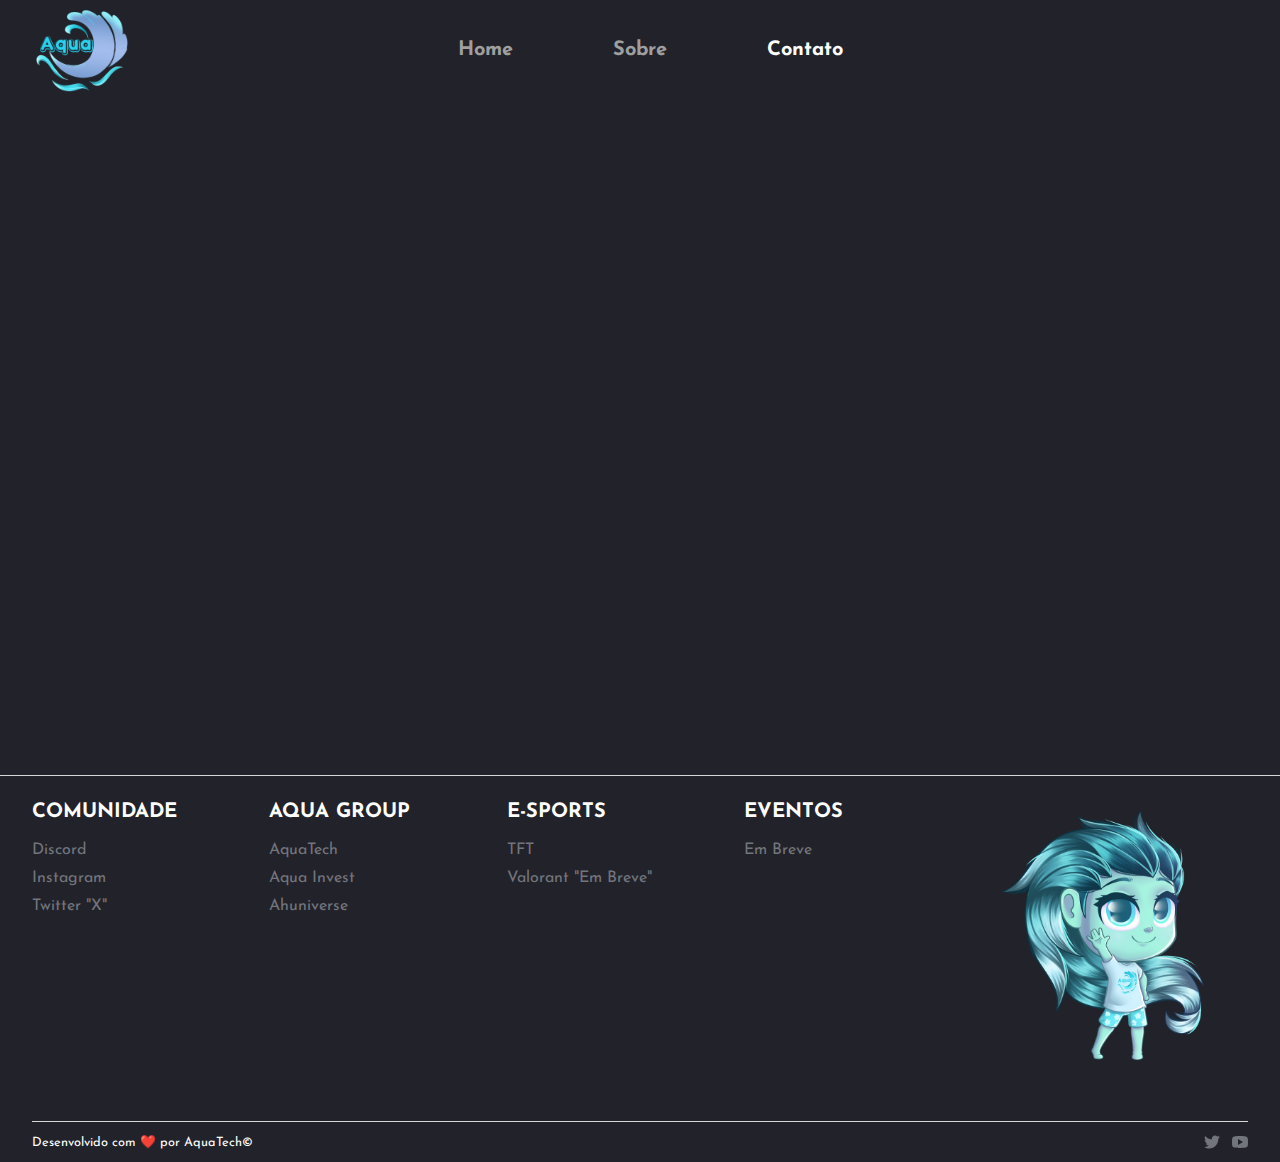
<file: formulario.html>
<!DOCTYPE html>
<html lang="en">
<head>
  <meta charset="UTF-8">
  <meta name="viewport" content="width=device-width, initial-scale=1.0">
  <link rel="stylesheet" href="./css/style.css">
  <link rel="stylesheet" href="./css/reset.css">
  <link rel="stylesheet" href="./css/grid.css">
  <link rel="stylesheet" href="./css/footer.css">
  <link rel="stylesheet" href="./css/social.css">
  <link rel="stylesheet" href="./css/_2_article.css">
  <link rel="stylesheet" href="./css/_1_back-to-top.css">
  <link rel="stylesheet" href="./css/_1_main-header.css">

  <link rel="shortcut icon" href="favicon.ico" type="image/x-icon" />

  <link rel="preconnect" href="https://fonts.googleapis.com">
  <link rel="preconnect" href="https://fonts.gstatic.com" crossorigin>
  <link href="https://fonts.googleapis.com/css2?family=Josefin+Sans:ital,wght@0,100;0,200;0,300;0,400;0,500;0,600;0,700;1,100;1,200;1,300;1,400;1,500;1,600;1,700&family=Nunito&display=swap" rel="stylesheet"> 

  <title>Aqua Group - Social</title>
</head>
<body>
 
  <header class="header mf1-position-relative js-header ">
    <div class="header__container mf1-container mf1-max-width-lg">
      <div class="header__logo">
        <a href="index.html">
          <img src="./img/logo.png" alt="" style="width: 100px;">
        </a>
      </div>
  
      <button class="mf1-btn mf1-btn--subtle header__trigger js-header__trigger" aria-label="Toggle menu" aria-expanded="false" aria-controls="header-nav">
        <i class="header__trigger-icon" aria-hidden="true"></i>
      </button>
  
      <nav class="header__nav js-header__nav" id="header-nav" role="navigation" aria-label="Main">
        <div class="header__nav-inner">
          <div class="header__label">Main menu</div>
          <ul class="header__list">
            <li class="header__item"><a href="index.html" class="header__link">Home</a></li>
            <li class="header__item"><a href="sobre.html" class="header__link">Sobre</a></li>
            <li class="header__item"><a href="https://lnk.bio/Aqua" target="_blank" class="header__link" aria-current="page">Contato</a></li>
          </ul>
        </div>
      </nav>
    </div>
  </header>

  <section>
    
    <iframe
      id="JotFormIFrame-232328877914669"
      title="Influencers"
      onload="window.parent.scrollTo(0,0)"
      allowtransparency="true"
      allowfullscreen="true"
      allow="geolocation; microphone; camera"
      src="https://form.jotform.com/232328877914669"
      frameborder="0"
      style="min-width:100%;max-width:100%;height:539px;border:none;background-color: #22232a; margin-top: 100px;"
      scrolling="no"
    >
    </iframe>
    <script type="text/javascript">
    var ifr = document.getElementById("JotFormIFrame-232328877914669");
    if (ifr) {
      var src = ifr.src;
      var iframeParams = [];
      if (window.location.href && window.location.href.indexOf("?") > -1) {
        iframeParams = iframeParams.concat(window.location.href.substr(window.location.href.indexOf("?") + 1).split('&'));
      }
      if (src && src.indexOf("?") > -1) {
        iframeParams = iframeParams.concat(src.substr(src.indexOf("?") + 1).split("&"));
        src = src.substr(0, src.indexOf("?"))
      }
      iframeParams.push("isIframeEmbed=1");
      ifr.src = src + "?" + iframeParams.join('&');
    }
    window.handleIFrameMessage = function(e) {
      if (typeof e.data === 'object') { return; }
      var args = e.data.split(":");
      if (args.length > 2) { iframe = document.getElementById("JotFormIFrame-" + args[(args.length - 1)]); } else { iframe = document.getElementById("JotFormIFrame"); }
      if (!iframe) { return; }
      switch (args[0]) {
        case "scrollIntoView":
          iframe.scrollIntoView();
          break;
        case "setHeight":
          iframe.style.height = args[1] + "px";
          if (!isNaN(args[1]) && parseInt(iframe.style.minHeight) > parseInt(args[1])) {
            iframe.style.minHeight = args[1] + "px";
          }
          break;
        case "collapseErrorPage":
          if (iframe.clientHeight > window.innerHeight) {
            iframe.style.height = window.innerHeight + "px";
          }
          break;
        case "reloadPage":
          window.location.reload();
          break;
        case "loadScript":
          if( !window.isPermitted(e.origin, ['jotform.com', 'jotform.pro']) ) { break; }
          var src = args[1];
          if (args.length > 3) {
              src = args[1] + ':' + args[2];
          }
          var script = document.createElement('script');
          script.src = src;
          script.type = 'text/javascript';
          document.body.appendChild(script);
          break;
        case "exitFullscreen":
          if      (window.document.exitFullscreen)        window.document.exitFullscreen();
          else if (window.document.mozCancelFullScreen)   window.document.mozCancelFullScreen();
          else if (window.document.mozCancelFullscreen)   window.document.mozCancelFullScreen();
          else if (window.document.webkitExitFullscreen)  window.document.webkitExitFullscreen();
          else if (window.document.msExitFullscreen)      window.document.msExitFullscreen();
          break;
      }
      var isJotForm = (e.origin.indexOf("jotform") > -1) ? true : false;
      if(isJotForm && "contentWindow" in iframe && "postMessage" in iframe.contentWindow) {
        var urls = {"docurl":encodeURIComponent(document.URL),"referrer":encodeURIComponent(document.referrer)};
        iframe.contentWindow.postMessage(JSON.stringify({"type":"urls","value":urls}), "*");
      }
    };
    window.isPermitted = function(originUrl, whitelisted_domains) {
      var url = document.createElement('a');
      url.href = originUrl;
      var hostname = url.hostname;
      var result = false;
      if( typeof hostname !== 'undefined' ) {
        whitelisted_domains.forEach(function(element) {
            if( hostname.slice((-1 * element.length - 1)) === '.'.concat(element) ||  hostname === element ) {
                result = true;
            }
        });
        return result;
      }
    };
    if (window.addEventListener) {
      window.addEventListener("message", handleIFrameMessage, false);
    } else if (window.attachEvent) {
      window.attachEvent("onmessage", handleIFrameMessage);
    }
    </script>
  </section>

  
    <!-- Footer -->

    <footer class="main-footer me6-position-relative me6-z-index-1 me6-padding-top-xl">
      <div class="me6-flex me6-flex-column me6-border-top me6-padding-y-xs me6-margin-top-lg me6-flex-row@md me6-justify-between@md me6-items-center@md"></div>
      <div class="me6-container me6-max-width-lg">
        <div class="me6-grid me6-gap-y-lg me6-gap-lg@lg">
          <div class="me6-col-3@lg me6-order-2@lg me6-text-right@lg">
            <a class="main-footer__logo" href="#0">
              <img src="./img/ilustracao.png" alt="" style="width: 100%;">
            </a>
          </div>
          
          <nav class="me6-col-9@lg me6-order-1@lg">
            <ul class="me6-grid me6-gap-y-lg me6-gap-lg@xs">
              <li class="me6-col-6@xs me6-col-3@md">
                <h4 class="me6-margin-bottom-sm me6-text-base@md">COMUNIDADE</h4>
                <ul class="me6-grid me6-gap-xs me6-text-sm@md">
                  <li><a href="#0" class="main-footer__link">Discord</a></li>
                  <li><a href="#0" class="main-footer__link">Instagram</a></li>
                  <li><a href="#0" class="main-footer__link">Twitter "X"</a></li>
                </ul>
              </li>
    
              <li class="me6-col-6@xs me6-col-3@md">
                <h4 class="me6-margin-bottom-sm me6-text-base@md">AQUA GROUP</h4>
                <ul class="me6-grid me6-gap-xs me6-text-sm@md">
                  <li><a href="#0" class="main-footer__link">AquaTech</a></li>
                  <li><a href="#0" class="main-footer__link">Aqua Invest</a></li>
                  <li><a href="#0" class="main-footer__link">Ahuniverse</a></li>
                </ul>
              </li>
    
              <li class="me6-col-6@xs me6-col-3@md">
                <h4 class="me6-margin-bottom-sm me6-text-base@md">E-SPORTS</h4>
                <ul class="me6-grid me6-gap-xs me6-text-sm@md">
                  <li><a href="#0" class="main-footer__link">TFT</a></li>
                  <li><a href="#0" class="main-footer__link">Valorant "Em Breve"</a></li>
                </ul>
              </li>
    
              <li class="me6-col-6@xs me6-col-3@md">
                <h4 class="me6-margin-bottom-sm me6-text-base@md">EVENTOS</h4>
                <ul class="me6-grid me6-gap-xs me6-text-sm@md">
                  <li><a href="#0" class="main-footer__link">Em Breve</a></li>
              </li>
            </ul>
          </nav>
        </div>
      
        <div class="me6-flex me6-flex-column me6-border-top me6-padding-y-xs me6-margin-top-lg me6-flex-row@md me6-justify-between@md me6-items-center@md">
          <div class="me6-margin-bottom-sm me6-margin-bottom-0@md">
            <div class="me6-text-sm me6-text-xs@md me6-color-contrast-medium me6-flex me6-flex-wrap me6-gap-xs">
              <span>Desenvolvido com ❤️ por AquaTech&copy;</span>
            </div>
          </div>
    
          <div class="me6-flex me6-items-center me6-gap-xs">
            <a href="https://twitter.com/AquaGruu?s=20" target="_blank" class="main-footer__social">
              <svg class="me6-icon me6-block" viewBox="0 0 16 16"><title>Follow us on Twitter</title><g><path d="M16,3c-0.6,0.3-1.2,0.4-1.9,0.5c0.7-0.4,1.2-1,1.4-1.8c-0.6,0.4-1.3,0.6-2.1,0.8c-0.6-0.6-1.5-1-2.4-1 C9.3,1.5,7.8,3,7.8,4.8c0,0.3,0,0.5,0.1,0.7C5.2,5.4,2.7,4.1,1.1,2.1c-0.3,0.5-0.4,1-0.4,1.7c0,1.1,0.6,2.1,1.5,2.7 c-0.5,0-1-0.2-1.5-0.4c0,0,0,0,0,0c0,1.6,1.1,2.9,2.6,3.2C3,9.4,2.7,9.4,2.4,9.4c-0.2,0-0.4,0-0.6-0.1c0.4,1.3,1.6,2.3,3.1,2.3 c-1.1,0.9-2.5,1.4-4.1,1.4c-0.3,0-0.5,0-0.8,0c1.5,0.9,3.2,1.5,5,1.5c6,0,9.3-5,9.3-9.3c0-0.1,0-0.3,0-0.4C15,4.3,15.6,3.7,16,3z"></path></g></svg>
            </a>
    
            <a href="#0" class="main-footer__social">
              <svg class="me6-icon me6-block" viewBox="0 0 16 16"><title>Follow us on Youtube</title><g><path d="M15.8,4.8c-0.2-1.3-0.8-2.2-2.2-2.4C11.4,2,8,2,8,2S4.6,2,2.4,2.4C1,2.6,0.3,3.5,0.2,4.8C0,6.1,0,8,0,8 s0,1.9,0.2,3.2c0.2,1.3,0.8,2.2,2.2,2.4C4.6,14,8,14,8,14s3.4,0,5.6-0.4c1.4-0.3,2-1.1,2.2-2.4C16,9.9,16,8,16,8S16,6.1,15.8,4.8z M6,11V5l5,3L6,11z"></path></g></svg>
            </a>
  
          </div>
        </div>
      </div>
  
      <!-- <link rel="stylesheet" href="https://maxcdn.bootstrapcdn.com/font-awesome/4.5.0/css/font-awesome.min.css">
      <a href="https://wa.me/5511994326893?text=Adorei%20seu%20artigo" style="position:fixed;width:60px;height:60px;bottom:40px;right:40px;background-color:#25d366;color:#FFF;border-radius:50px;text-align:center;font-size:30px;box-shadow: 1px 1px 2px #888;
        z-index:1000;" target="_blank">
      <i style="margin-top:16px" class="fa fa-whatsapp"></i>
      </a> -->
    </footer>

    <a class="back-to-top js-back-to-top" href="#" data-offset="100">
      <svg class="cd-icon" viewBox="0 0 20 20">
        <polyline points="2 13 10 5 18 13" fill="none" stroke="currentColor" stroke-linecap="round" stroke-linejoin="round" stroke-width="2"/>
      </svg>
    </a>

    <script src="./js/script.js"></script>

</body>
</html>
</file>
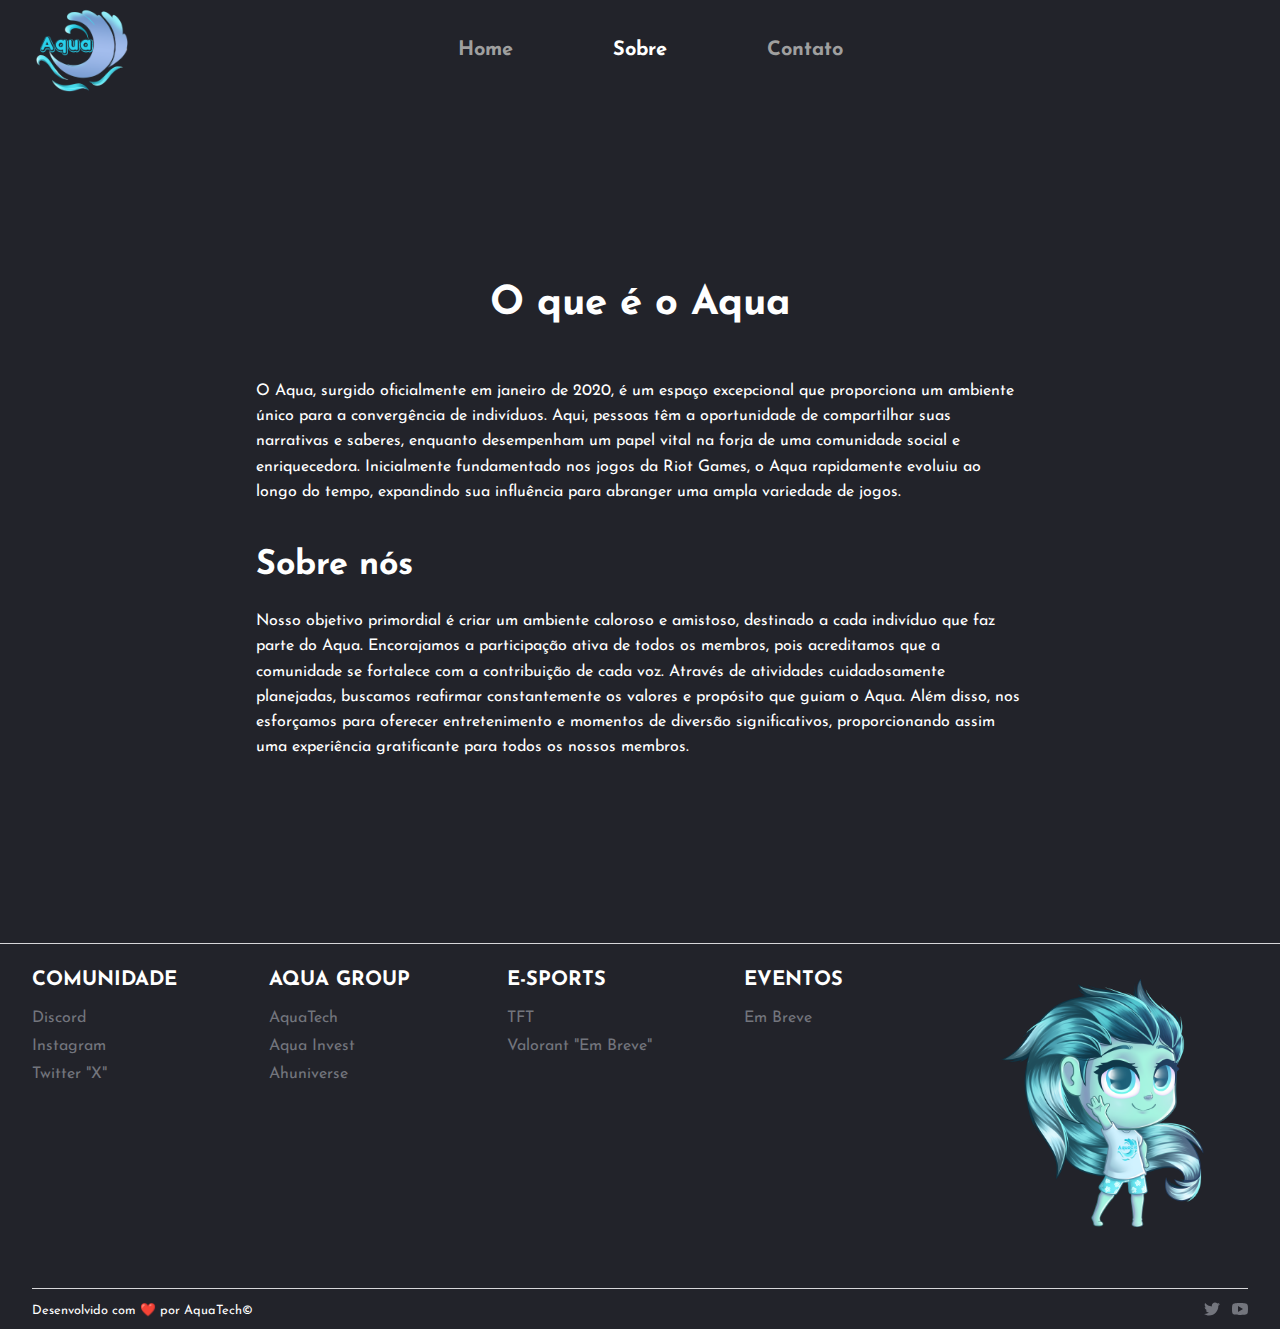
<file: sobre.html>
<!DOCTYPE html>
<html lang="en">
<head>
  <meta charset="UTF-8">
  <meta name="viewport" content="width=device-width, initial-scale=1.0">
  <link rel="stylesheet" href="./css/style.css">
  <link rel="stylesheet" href="./css/reset.css">
  <link rel="stylesheet" href="./css/grid.css">
  <link rel="stylesheet" href="./css/footer.css">
  <link rel="stylesheet" href="./css/social.css">
  <link rel="stylesheet" href="./css/_2_article.css">
  <link rel="stylesheet" href="./css/_1_back-to-top.css">
  <link rel="stylesheet" href="./css/_1_main-header.css">
  <link rel="stylesheet" href="css/_1_reading-progressbar.css">

  <link rel="shortcut icon" href="favicon.ico" type="image/x-icon" />

  <link rel="preconnect" href="https://fonts.googleapis.com">
  <link rel="preconnect" href="https://fonts.gstatic.com" crossorigin>
  <link href="https://fonts.googleapis.com/css2?family=Josefin+Sans:ital,wght@0,100;0,200;0,300;0,400;0,500;0,600;0,700;1,100;1,200;1,300;1,400;1,500;1,600;1,700&family=Nunito&display=swap" rel="stylesheet"> 

  <title>Aqua Group - Social</title>
</head>
<body>

  <progress aria-hidden="true" class="reading-progressbar js-reading-progressbar" max="100" value="0">
    <div class="reading-progressbar__fallback js-reading-progressbar__fallback"></div>
  </progress>

  <div class="">
    <article class="js-reading-content">

      <header class="header-sobre mf1-position-relative js-header ">
        <div class="header__container mf1-container mf1-max-width-lg">
          <div class="header__logo">
            <a href="index.html">
              <img src="./img/logo.png" alt="" style="width: 100px;">
            </a>
          </div>
      
          <button class="mf1-btn mf1-btn--subtle header__trigger js-header__trigger" aria-label="Toggle menu" aria-expanded="false" aria-controls="header-nav">
            <i class="header__trigger-icon" aria-hidden="true"></i>
            <span>MENU</span>
          </button>
      
          <nav class="header__nav js-header__nav" id="header-nav" role="navigation" aria-label="Main">
            <div class="header__nav-inner">
              <div class="header__label"></div>
              <ul class="header__list">
                <li class="header__item"><a href="index.html" class="header__link">Home</a></li>
                <li class="header__item"><a href="sobre.html" class="header__link" aria-current="page">Sobre</a></li>
                <li class="header__item"><a href="https://lnk.bio/Aqua" target="_blank" class="header__link">Contato</a></li>
              </ul>
            </div>
          </nav>
        </div>
      </header>

  <article class="ad5-padding-y-lg" style="margin-top: 130px;">
    <header class="ad5-container ad5-max-width-xs ad5-margin-bottom-lg">
      <div class="ad5-text-component ad5-text-center ad5-line-height-lg ad5-text-gap-md ad5-margin-bottom-md">
        <h1>O que é o Aqua</h1>
      </div>
    </header>
  
    <div class="ad5-container ad5-max-width-adaptive-sm">
      <div class="ad5-text-component ad5-line-height-lg ad5-text-gap-md">
        <p>O Aqua, surgido oficialmente em janeiro de 2020, é um espaço excepcional que proporciona um ambiente único para a convergência de indivíduos. Aqui, pessoas têm a oportunidade de compartilhar suas narrativas e saberes, enquanto desempenham um papel vital na forja de uma comunidade social e enriquecedora. Inicialmente fundamentado nos jogos da Riot Games, o Aqua rapidamente evoluiu ao longo do tempo, expandindo sua influência para abranger uma ampla variedade de jogos.</p>
      
        <h2>Sobre nós</h2>
      
        <p>Nosso objetivo primordial é criar um ambiente caloroso e amistoso, destinado a cada indivíduo que faz parte do Aqua. Encorajamos a participação ativa de todos os membros, pois acreditamos que a comunidade se fortalece com a contribuição de cada voz. Através de atividades cuidadosamente planejadas, buscamos reafirmar constantemente os valores e propósito que guiam o Aqua. Além disso, nos esforçamos para oferecer entretenimento e momentos de diversão significativos, proporcionando assim uma experiência gratificante para todos os nossos membros.</p>
  </article>

</article>
</div>

    <!-- Footer -->

    <footer class="main-footer me6-position-relative me6-z-index-1 me6-padding-top-xl">
      <div class="me6-flex me6-flex-column me6-border-top me6-padding-y-xs me6-margin-top-lg me6-flex-row@md me6-justify-between@md me6-items-center@md"></div>
      <div class="me6-container me6-max-width-lg">
        <div class="me6-grid me6-gap-y-lg me6-gap-lg@lg">
          <div class="me6-col-3@lg me6-order-2@lg me6-text-right@lg">
            <a class="main-footer__logo" href="#0">
              <img src="./img/ilustracao.png" alt="" style="width: 100%;">
            </a>
          </div>
          
          <nav class="me6-col-9@lg me6-order-1@lg">
            <ul class="me6-grid me6-gap-y-lg me6-gap-lg@xs">
              <li class="me6-col-6@xs me6-col-3@md">
                <h4 class="me6-margin-bottom-sm me6-text-base@md">COMUNIDADE</h4>
                <ul class="me6-grid me6-gap-xs me6-text-sm@md">
                  <li><a href="#0" class="main-footer__link">Discord</a></li>
                  <li><a href="#0" class="main-footer__link">Instagram</a></li>
                  <li><a href="#0" class="main-footer__link">Twitter "X"</a></li>
                </ul>
              </li>
    
              <li class="me6-col-6@xs me6-col-3@md">
                <h4 class="me6-margin-bottom-sm me6-text-base@md">AQUA GROUP</h4>
                <ul class="me6-grid me6-gap-xs me6-text-sm@md">
                  <li><a href="#0" class="main-footer__link">AquaTech</a></li>
                  <li><a href="#0" class="main-footer__link">Aqua Invest</a></li>
                  <li><a href="#0" class="main-footer__link">Ahuniverse</a></li>
                </ul>
              </li>
    
              <li class="me6-col-6@xs me6-col-3@md">
                <h4 class="me6-margin-bottom-sm me6-text-base@md">E-SPORTS</h4>
                <ul class="me6-grid me6-gap-xs me6-text-sm@md">
                  <li><a href="#0" class="main-footer__link">TFT</a></li>
                  <li><a href="#0" class="main-footer__link">Valorant "Em Breve"</a></li>
                </ul>
              </li>
    
              <li class="me6-col-6@xs me6-col-3@md">
                <h4 class="me6-margin-bottom-sm me6-text-base@md">EVENTOS</h4>
                <ul class="me6-grid me6-gap-xs me6-text-sm@md">
                  <li><a href="#0" class="main-footer__link">Em Breve</a></li>
              </li>
            </ul>
          </nav>
        </div>
      
        <div class="me6-flex me6-flex-column me6-border-top me6-padding-y-xs me6-margin-top-lg me6-flex-row@md me6-justify-between@md me6-items-center@md">
          <div class="me6-margin-bottom-sm me6-margin-bottom-0@md">
            <div class="me6-text-sm me6-text-xs@md me6-color-contrast-medium me6-flex me6-flex-wrap me6-gap-xs">
              <span>Desenvolvido com ❤️ por AquaTech&copy;</span>
            </div>
          </div>
    
          <div class="me6-flex me6-items-center me6-gap-xs">
            <a href="https://twitter.com/AquaGruu?s=20" target="_blank" class="main-footer__social">
              <svg class="me6-icon me6-block" viewBox="0 0 16 16"><title>Follow us on Twitter</title><g><path d="M16,3c-0.6,0.3-1.2,0.4-1.9,0.5c0.7-0.4,1.2-1,1.4-1.8c-0.6,0.4-1.3,0.6-2.1,0.8c-0.6-0.6-1.5-1-2.4-1 C9.3,1.5,7.8,3,7.8,4.8c0,0.3,0,0.5,0.1,0.7C5.2,5.4,2.7,4.1,1.1,2.1c-0.3,0.5-0.4,1-0.4,1.7c0,1.1,0.6,2.1,1.5,2.7 c-0.5,0-1-0.2-1.5-0.4c0,0,0,0,0,0c0,1.6,1.1,2.9,2.6,3.2C3,9.4,2.7,9.4,2.4,9.4c-0.2,0-0.4,0-0.6-0.1c0.4,1.3,1.6,2.3,3.1,2.3 c-1.1,0.9-2.5,1.4-4.1,1.4c-0.3,0-0.5,0-0.8,0c1.5,0.9,3.2,1.5,5,1.5c6,0,9.3-5,9.3-9.3c0-0.1,0-0.3,0-0.4C15,4.3,15.6,3.7,16,3z"></path></g></svg>
            </a>
    
            <a href="#0" class="main-footer__social">
              <svg class="me6-icon me6-block" viewBox="0 0 16 16"><title>Follow us on Youtube</title><g><path d="M15.8,4.8c-0.2-1.3-0.8-2.2-2.2-2.4C11.4,2,8,2,8,2S4.6,2,2.4,2.4C1,2.6,0.3,3.5,0.2,4.8C0,6.1,0,8,0,8 s0,1.9,0.2,3.2c0.2,1.3,0.8,2.2,2.2,2.4C4.6,14,8,14,8,14s3.4,0,5.6-0.4c1.4-0.3,2-1.1,2.2-2.4C16,9.9,16,8,16,8S16,6.1,15.8,4.8z M6,11V5l5,3L6,11z"></path></g></svg>
            </a>
  
          </div>
        </div>
      </div>
  
      <!-- <link rel="stylesheet" href="https://maxcdn.bootstrapcdn.com/font-awesome/4.5.0/css/font-awesome.min.css">
      <a href="https://wa.me/5511994326893?text=Adorei%20seu%20artigo" style="position:fixed;width:60px;height:60px;bottom:40px;right:40px;background-color:#25d366;color:#FFF;border-radius:50px;text-align:center;font-size:30px;box-shadow: 1px 1px 2px #888;
        z-index:1000;" target="_blank">
      <i style="margin-top:16px" class="fa fa-whatsapp"></i>
      </a> -->
    </footer>

    <a class="back-to-top js-back-to-top" href="#" data-offset="100">
      <svg class="cd-icon" viewBox="0 0 20 20">
        <polyline points="2 13 10 5 18 13" fill="none" stroke="currentColor" stroke-linecap="round" stroke-linejoin="round" stroke-width="2"/>
      </svg>
    </a>
    <script src="js/script.js"></script>

</body>
</html>
</file>
<file: css/style.css>
body {
  background-color: #22232a;
}

.bg-img {
	position: absolute;
}

/* Inicio da introcução do site */

.introducao {
	font-family: Josefin Sans;
	font-size: 70px;
	line-height: 70px;
	margin-top: 200px;
	text-align: center;
}

.introducao-faca {
	font-family: Josefin Sans;
	font-size: 70px;
	line-height: 70px;
	text-align: center;
}

@media (max-width: 700px) {
  .introducao {
    font-family: Josefin Sans;
    font-size: 70px;
    line-height: 70px;
    margin-top: 200px;
    text-align: center;
    width: 366px;
    margin-left: -40px;
  }
}

.introducao-tittle {
  font-family: Josefin Sans;
	font-size: 70px;
	line-height: 70px;
	margin-top: 200px;
	text-align: center;
}

@media (max-width: 700px) {
  .introducao-tittle {
    font-family: Josefin Sans;
    font-size: 70px;
    line-height: 70px;
    margin-top: 200px;
    text-align: center;
    width: 366px;
    margin-left: 7px;
  }
}


.introducao_p {
	margin-bottom: 40px;
	font-size: 20px;
	color: #DAD7D7;
	text-align: center;
	font-weight: 400;
  margin-top: 20px !important;
}

/* Botões front page */
.btn {
	display: flex;
	flex: 1;
	justify-content: center;
	margin-bottom: 140px;
}

.btn_primary {
	font-size: 18px;
	font-weight: 500;
	width: 150px;
	height: 49px;
	background-image: linear-gradient(to right, #244C60, #72B9C6);
	color: #FFF;
	border: none;
	margin-right: 30px;

	&:hover {
		background-image: linear-gradient(to right, #fff, #D1EBF3);
		border: none;
		color: #000;
		transition: 0.30s;
	}

	&:hover a {
		color: #000;
	}
}

.btn_secondary {
	font-size: 18px;
	font-weight: 500;
	width: 150px;
	height: 49px;
	background-color: transparent;
	color: #437B8E;
	border: 1px solid #437B8E;

	&:hover {
		background-color: #244C60;
		color: #fff;
		border: #244C60;
		transition: 0.30s;
	}
}

.btn_secondary a {
	color: #437B8E;
	&:hover {
		color: #fff;
	}
}

/* Segunda sessão do site */

.quadrado {
  width: 543px !important;
  height: 493px;
  background-image: linear-gradient(to right, #244C60, #72B9C6);
	justify-content: center;
	margin-top: 75px !important;
	margin-bottom: 80px !important;
	border-radius: 50px;
}

@media (max-width: 700px) {
  .quadrado {
    width: 400px !important;
    height: 400px;
    background-image: linear-gradient(to right, #244C60, #72B9C6);
    justify-content: center;
    margin-top: 120px !important;
    margin-bottom: 120px !important;
    border-radius: 50px;
  }
}

.img_quadrado {
	padding: 200px;
	width: 100%;
}

@media (max-width: 700px) {
  .img_quadrado {
    padding: 100px;
    width: 100%;
  }
}

.background-svg {
	position: absolute;
	top: 0;
	right: -660px;
	pointer-events: none;
}

.texto_play {
	font-size: 80px;
	font-weight: 700;
	position: absolute;
	text-transform: uppercase;
	right: -255px;
	bottom: 295px;
}

@media (max-width: 700px) {
  .texto_play {
    font-size: 50px;
    font-weight: 700;
    position: absolute;
    text-transform: uppercase;
    right: 0px;
    bottom: 333px;
}
}

.texto_show {
	font-size: 80px;
	font-weight: 700;
	position: absolute;
	text-transform: uppercase;
	left: -120px;
	bottom: -77px;
}

@media (max-width: 700px) {
  .texto_show {
    font-size: 50px;
    font-weight: 700;
    position: absolute;
    text-transform: uppercase;
    left: 0px;
    bottom: -77px;
  }
}

.texto_stream {
	width: 373px;
	margin-left: 216px;
	margin-bottom: 20px;
	font-size: 20px;
	line-height: 27px;
	color: #DAD7D7;
}

@media (max-width: 700px) {
  .texto_stream {
    width: 373px;
    margin-left: -50px;
    margin-bottom: 20px;
    font-size: 20px;
    line-height: 27px;
    color: #DAD7D7;
  }
}

.texto_link {
	width: 373px;
	margin-left: 216px;
	margin-top: 20px;
	font-size: 20px;
	font-weight: 700;
  transition: color 0.3s ease-in-out;
}

@media (max-width: 700px) {
  .texto_link {
    width: 373px;
    margin-left: -205px;
    margin-top: 20px;
    font-size: 20px;
    font-weight: 700;
    transition: color 0.3s ease-in-out;
  }
}

.texto_link:hover{
  color: #72b9c6;
  text-decoration: underline;
}

.flecha-stream {
  top: 103px; 
  left: 0px; 
  position: absolute;
}

@media (max-width: 700px) {
  .flecha-stream {
    top: 103px; 
    left: 158px; 
    position: absolute;
  }
}

.bg_img_fundo {
	margin-top: 300px;
}

@media (max-width: 700px) {
  .bg_img_fundo {
    margin-top: 100px;
  }
}

.faca_amigos {
	border: 1 px solid #000;
	text-transform: uppercase;
	font-weight: 700;
	opacity: 1 !important;
}

.button-container {
  display: flex;
	flex-direction: column;
	align-items: center;
	margin: 0 auto;
	text-transform: uppercase;
	font-size: 18px;
	font-weight: 700;
	width: 250px;
	height: 49px;
	background-color: #5b67f6;
	color: #FFF;
	border: 2px solid #FFF;
	border-radius: 7px;
  transition: 0.3s ease-in-out;

	&:hover {
		background-image: linear-gradient(to right, #fff, #D1EBF3);
		border: none;
		color: #000;
	}

	&:hover a {
		color: #000;
	}
}

/* variables */
:root {
  /* colors */
  --ta0-color-primary-hsl: 250, 84%, 54%;
  --ta0-color-bg-hsl: 0, 0%, 100%;
  --ta0-color-contrast-high-hsl: 230, 7%, 23%;
  --ta0-color-contrast-higher-hsl: 230, 13%, 9%;
  --ta0-color-contrast-lower-hsl: 240, 4%, 85%;
  --ta0-color-contrast-low-hsl: 240, 4%, 65%;
  --ta0-color-contrast-medium-hsl: 225, 4%, 47%;

  /* spacing */
  --ta0-space-4xs: 0.125rem;
  --ta0-space-3xs: 0.25rem;
  --ta0-space-2xs: 0.375rem;
  --ta0-space-sm: 0.75rem;
  --ta0-space-md: 1.25rem;
  --ta0-space-lg: 2rem;

  /* typography */
  --ta0-text-sm: 0.833rem;
}

@media(min-width: 64rem){
  :root {
    /* spacing */
    --ta0-space-4xs: 0.1875rem;
    --ta0-space-3xs: 0.375rem;
    --ta0-space-2xs: 0.5625rem;
    --ta0-space-sm: 1.125rem;
    --ta0-space-md: 2rem;
    --ta0-space-lg: 3.125rem;

    /* typography */
    --ta0-text-sm: 1rem;
  }
}

/* icons */
.ta0-icon {
  height: var(--ta0-size, 1em);
  width: var(--ta0-size, 1em);
  display: inline-block;
  color: inherit;
  fill: currentColor;
  line-height: 1;
  flex-shrink: 0;
  max-width: initial;
}

.ta0-icon--xl {
  --ta0-size: 64px;
}

/* component */


/* utility classes */
.ta0-margin-top-4xs {
  margin-top: var(--ta0-space-4xs);
}

.ta0-color-contrast-medium {
  --ta0-color-o: 1;
  color: hsla(var(--ta0-color-contrast-medium-hsl), var(--ta0-color-o, 1));
}

.ta0-block {
  display: block;
}

.ta0-text-sm {
  font-size: var(--ta0-text-sm);
}

.ta0-border {
  --ta0-border-o: 1;
  border: var(--ta0-border-width, 1px) var(--ta0-border-style, solid) hsla(var(--ta0-color-contrast-lower-hsl), var(--ta0-border-o, 1));
}

.ta0-radius-50\% {
  border-radius: 50%;
}

.ta0-height-lg {
  height: 6rem;
}

.ta0-width-lg {
  width: 6rem;
}

.ta0-margin-bottom-3xs {
  margin-bottom: var(--ta0-space-3xs);
}

.ta0-flex-shrink-0 {
  flex-shrink: 0;
}

.ta0-items-center {
  align-items: center;
}

.ta0-flex-column {
  flex-direction: column;
}

.ta0-flex {
  display: flex;
}

.ta0-margin-bottom-md {
  margin-bottom: var(--ta0-space-md);
}

.ta0-line-height-md {
  line-height: 1.4;
}

.ta0-sr-only {
  position: absolute;
  clip: rect(1px, 1px, 1px, 1px);
  clip-path: inset(50%);
  width: 1px;
  height: 1px;
  overflow: hidden;
  padding: 0;
  border: 0;
  white-space: nowrap;
}

.ta0-margin-bottom-sm {
  margin-bottom: var(--ta0-space-sm);
}

.ta0-text-center {
  text-align: center;
}

.ta0-padding-md {
  padding: var(--ta0-space-md);
}

.ta0-radius-md {
  border-radius: 0.25em;
}

.ta0-bg-contrast-lower {
  --ta0-bg-o: 1;
  background-color: hsla(var(--ta0-color-contrast-lower-hsl), var(--ta0-bg-o, 1));
}

.ta0-gap-sm {
  gap: var(--ta0-space-sm);
}

.ta0-grid {
  display: grid;
  grid-template-columns: repeat(12, 1fr);
}

.ta0-grid > * {
  min-width: 0;
  grid-column-end: span 12;
}

.ta0-margin-bottom-lg {
  margin-bottom: var(--ta0-space-lg);
}

.ta0-max-width-adaptive-lg {
  max-width: 32rem;
}

@media(min-width: 48rem) {
  .ta0-max-width-adaptive-lg {
    max-width: 48rem;
  }
}

@media(min-width: 64rem) {
  .ta0-max-width-adaptive-lg {
    max-width: 64rem;
  }
}

@media(min-width: 80rem) {
  .ta0-max-width-adaptive-lg {
    max-width: 80rem;
  }
}

.ta0-container {
  width: calc(100% - 2*var(--ta0-space-md));
  margin-left: auto;
  margin-right: auto;
}

.ta0-margin-right-2xs {
  margin-right: var(--ta0-space-2xs);
}

.ta0-flex-wrap {
  flex-wrap: wrap;
}

.ta0-margin-bottom-2xs {
  margin-bottom: var(--ta0-space-2xs);
}

.ta0-color-contrast-low {
  --ta0-color-o: 1;
  color: #fff;
}

.ta0-margin-x-auto {
  margin-left: auto;
  margin-right: auto;
}

.ta0-border-2 {
  --ta0-border-width: 2px;
}

.ta0-border-bg {
  --ta0-border-o: 1;
  border-color: hsla(var(--ta0-color-bg-hsl), var(--ta0-border-o, 1));
}

.ta0-bg-opacity-30\% {
  --ta0-bg-o: 0.3;
}

.ta0-bg-opacity-50\% {
  --ta0-bg-o: 0.5;
}

@media(min-width: 64rem){
  .ta0-margin-top-auto\@md {
    margin-top: auto;
  }

  .ta0-flex-column\@md {
    flex-direction: column;
  }

  .ta0-flex\@md {
    display: flex;
  }

  .ta0-col-4\@md {
    grid-column-end: span 4;
  }
}

.bg-twitch {
	background-color: #c39cff;
}

.font-twitch {
	font-family: 'Josefin Sans';
	color: #fff;
	font-weight: 700;
}

:root {
  /* colors */
  --cs3-color-primary-hsl: 250, 84%, 54%;
  --cs3-color-bg-hsl: 0, 0%, 100%;
  --cs3-color-contrast-high-hsl: 230, 7%, 23%;
  --cs3-color-contrast-higher-hsl: 230, 13%, 9%;
  --cs3-color-contrast-lower-hsl: 240, 4%, 85%;
  --cs3-color-bg-light-hsl: 0, 0%, 100%;
  --cs3-color-bg-lighter-hsl: 0, 0%, 100%;

  /* spacing */
  --cs3-space-3xs: 0.25rem;
  --cs3-space-xs: 0.5rem;
  --cs3-space-sm: 0.75rem;

  /* typography */
  --cs3-text-md: 1.2rem;
  --cs3-text-sm: 0.833rem;
}

@media(min-width: 64rem){
  :root {
    /* spacing */
    --cs3-space-3xs: 0.375rem;
    --cs3-space-xs: 0.75rem;
    --cs3-space-sm: 1.125rem;

    /* typography */
    --cs3-text-md: 1.5625rem;
    --cs3-text-sm: 1rem;
  }
}

/* icons */
.cs3-icon {
  height: var(--cs3-size, 1em);
  width: var(--cs3-size, 1em);
  display: inline-block;
  color: inherit;
  fill: currentColor;
  line-height: 1;
  flex-shrink: 0;
  max-width: initial;
}

/* component */
:root {
  --carousel-grid-gap: var(--cs3-space-xs);
  --carousel-item-auto-size: 260px;
  --carousel-transition-duration: 0.5s;
}

.carousel {
  position: relative;
}

.carousel__list {
  display: flex;
  flex-wrap: nowrap;
  will-change: transform;
}

.carousel__item {
  flex-shrink: 0;
  width: var(--carousel-item-auto-size);
  margin-right: var(--carousel-grid-gap);
  margin-bottom: var(--carousel-grid-gap);
}

.carousel__list--animating {
  transition-property: -webkit-transform;
  transition-property: transform;
  transition-property: transform, -webkit-transform;
  transition-duration: var(--carousel-transition-duration);
  transition-timing-function: cubic-bezier(0.215, 0.61, 0.355, 1);
}

.carousel__item {
  opacity: 0;
  margin-bottom: 0;
}

.carousel--loaded .carousel__item {
  opacity: 1;
}

.carousel:not(.carousel--is-dragging) .carousel__list:not(.carousel__list--animating) .carousel__item[tabindex="-1"] > * {
  visibility: hidden;
}

.carousel[data-drag=on] .carousel__item {
  -webkit-user-select: none;
     -moz-user-select: none;
      -ms-user-select: none;
          user-select: none;
}
.carousel[data-drag=on] .carousel__item img {
  pointer-events: none;
}

.carousel__control {
  --cs3-size: 40px;
  width: 40px;
  height: 40px;
  display: flex;
  background-color: hsl(var(--cs3-color-bg-light-hsl));
  border-radius: 50%;
  box-shadow: inset 0 0 0.5px 1px hsla(0, 0%, 100%, 0.075), 0 0.3px 0.4px rgba(0, 0, 0, 0.025),0 0.9px 1.5px rgba(0, 0, 0, 0.05), 0 3.5px 6px rgba(0, 0, 0, 0.1);
  z-index: 1;
  transition: 0.2s;
}
.carousel__control:active {
  -webkit-transform: translateY(1px);
          transform: translateY(1px);
}
.carousel__control:hover {
  background-color: hsl(var(--cs3-color-bg-lighter-hsl));
  box-shadow: inset 0 0 0.5px 1px hsla(0, 0%, 100%, 0.075), 0 0.9px 1.5px rgba(0, 0, 0, 0.03),0 3.1px 5.5px rgba(0, 0, 0, 0.08),0 14px 25px rgba(0, 0, 0, 0.12);
}
.carousel__control[disabled] {
  pointer-events: none;
  opacity: 0.5;
  box-shadow: none;
}
.carousel__control .cs3-icon {
  --cs3-size: 20px;
  display: block;
  margin: auto;
}

.carousel__navigation {
  width: 100%;
  display: grid;
  grid-template-columns: repeat(auto-fit, 10px);
  gap: var(--cs3-space-xs);
  justify-content: center;
  align-items: center;
  margin-top: var(--cs3-space-sm);
}

.carousel__nav-item {
  display: inline-block;
  margin: 0 var(--cs3-space-3xs);
}
@supports (grid-area: auto) {
  .carousel__nav-item {
    margin: 0;
  }
}
.carousel__nav-item button {
  display: block;
  position: relative;
  font-size: 10px;
  height: 1em;
  width: 1em;
  border-radius: 50%;
  background-color: hsl(var(--cs3-color-contrast-high-hsl));
  opacity: 0.4;
  cursor: pointer;
  transition: background 0.3s;
}
.carousel__nav-item button::before {
  content: "";
  position: absolute;
  top: calc(50% - 0.5em);
  left: calc(50% - 0.5em);
  font-size: 16px;
  height: 1em;
  width: 1em;
  border-radius: inherit;
  border: 1px solid hsl(var(--cs3-color-contrast-high-hsl));
  opacity: 0;
  -webkit-transform: scale(0);
          transform: scale(0);
  transition: 3s;
}
.carousel__nav-item button:focus {
  outline: none;
}
.carousel__nav-item button:focus::before {
  opacity: 1;
  -webkit-transform: scale(1);
          transform: scale(1);
}

.carousel__nav-item--selected button {
  opacity: 1;
}

.carousel__navigation--pagination {
  grid-template-columns: repeat(auto-fit, 24px);
}
.carousel__navigation--pagination .carousel__nav-item button {
  width: 24px;
  height: 24px;
  color: hsl(var(--cs3-color-bg-hsl));
  font-size: 12px;
  line-height: 24px;
  border-radius: 0.25em;
  text-align: center;
}
.carousel__navigation--pagination .carousel__nav-item button:focus {
  outline: 1px solid hsl(var(--cs3-color-primary-hsl));
  outline-offset: 2px;
}

.carousel--hide-controls .carousel__navigation, .carousel--hide-controls .carousel__control {
  display: none;
}

/* utility classes */
.cs3-justify-end {
  justify-content: flex-end;
}

.cs3-gap-3xs {
  gap: var(--cs3-space-3xs);
}

.cs3-flex {
  display: flex;
}

.cs3-order-1 {
  order: 1;
}

.cs3-margin-bottom-xs {
  margin-bottom: var(--cs3-space-xs);
}

.cs3-text-md {
  font-size: var(--cs3-text-md);
}

.cs3-flex-center {
  justify-content: center;
  align-items: center;
}

.cs3-height-4xl {
  height: 16rem;
}

.cs3-bg-contrast-lower {
  --cs3-bg-o: 1;
  background-color: hsla(var(--cs3-color-contrast-lower-hsl), var(--cs3-bg-o, 1));
}

.cs3-overflow-hidden {
  overflow: hidden;
}

.cs3-order-2 {
  order: 2;
}

.cs3-sr-only {
  position: absolute;
  clip: rect(1px, 1px, 1px, 1px);
  clip-path: inset(50%);
  width: 1px;
  height: 1px;
  overflow: hidden;
  padding: 0;
  border: 0;
  white-space: nowrap;
}

.cs3-order-3 {
  order: 3;
}

.cs3-flex-column {
  flex-direction: column;
}

.cs3-text-sm {
  font-size: var(--cs3-text-sm);
}

.cs3-items-center {
  align-items: center;
}

.cs3-justify-between {
  justify-content: space-between;
}

.cs3-hide {
  display: none !important;
}

.cs3-justify-center {
  justify-content: center;
}

variables
:root {
  /* colors */
  --sr5-color-primary-hsl: 250, 84%, 54%;
  --sr5-color-bg-hsl: 0, 0%, 100%;
  --sr5-color-contrast-high-hsl: 230, 7%, 23%;
  --sr5-color-contrast-higher-hsl: 230, 13%, 9%;
  --sr5-color-contrast-low-hsl: 240, 4%, 65%;
  --sr5-color-contrast-medium-hsl: 225, 4%, 47%;
}

/* component */
.swipe-content {
  height: 280px;
  width: 280px;
  background-color: hsl(var(--sr5-color-contrast-low-hsl));
  border-radius: 0.25em;
  cursor: default;
  transition: background 0.2s;
}
.swipe-content:active {
  background-color: hsl(var(--sr5-color-contrast-medium-hsl));
}

.texto_strem {
  width: 373px;
  margin-top: 20px;
  font-size: 20px;
  font-weight: 700;
}
</file>
<file: css/grid.css>
*, *:before, *:after {
  -webkit-box-sizing: border-box; 
  -moz-box-sizing: border-box; 
  box-sizing: border-box;
}

.container {
	width: 1200px;
	margin: 0 auto;
	padding: 0px;
	position: relative;
}

.container:after, .container:before {
	content: " ";
	display: table;
}

.container:after {
	clear: both;
}

.grid-1, .grid-2, .grid-3, .grid-4, .grid-5, .grid-6, .grid-7, .grid-8, .grid-9, .grid-10, .grid-11, .grid-12, .grid-13, .grid-14, .grid-15, .grid-16, .grid-1-3 {
	float: left;
	margin-left: 10px;
	margin-right: 10px;
}

.grid-1 	{width: 40px;}
.grid-2 	{width: 100px;}
.grid-3 	{width: 160px;}
.grid-4 	{width: 220px;}
.grid-5 	{width: 280px;}
.grid-6 	{width: 340px;}
.grid-7 	{width: 400px;}
.grid-8 	{width: 460px;}
.grid-9 	{width: 520px;}
.grid-10 	{width: 580px;}
.grid-11 	{width: 640px;}
.grid-12 	{width: 700px;}
.grid-13 	{width: 760px;}
.grid-14 	{width: 820px;}
.grid-15 	{width: 880px;}
.grid-16 	{width: 940px;}
.grid-1-3	{width: 300px;}

@media only screen and (min-width: 788px) and (max-width: 979px) {

.container {
	width: 768px;
}

.grid-1		{width: 28px;}
.grid-2		{width: 76px;}
.grid-3		{width: 124px;}
.grid-4		{width: 172px;}
.grid-5		{width: 220px;}
.grid-6		{width: 268px;}
.grid-7		{width: 316px;}
.grid-8		{width: 364px;}
.grid-9		{width: 412px;}
.grid-10	{width: 460px;}
.grid-11	{width: 508px;}
.grid-12	{width: 556px;}
.grid-13	{width: 604px;}
.grid-14	{width: 652px;}
.grid-15	{width: 700px;}
.grid-16	{width: 748px;}
.grid-1-3	{width: 236px;}

}

@media only screen and (max-width: 787px) {
.container {
	width: 300px;
}

.grid-1, .grid-2, .grid-3, .grid-4, .grid-5, .grid-6, .grid-7, .grid-8, .grid-9, .grid-10, .grid-11, .grid-12, .grid-13, .grid-14, .grid-15, .grid-16, .grid-1-3 {
	width: 300px;
	margin: 0 0 20px 0;
	float: none;
}

}
</file>
<file: css/footer.css>
/* -------------------------------- 

File#: _1_main-footer
Title: Main Footer
Descr: Footer navigation
Usage: codyhouse.co/license

-------------------------------- */

/* variables */
:root {
  /* colors */
  --me6-color-primary-hsl: 250, 84%, 54%;
  --me6-color-bg-hsl: 0, 0%, 100%;
  --me6-color-contrast-high-hsl: 230, 7%, 23%;
  --me6-color-contrast-higher-hsl: 230, 13%, 9%;
  --me6-color-contrast-medium-hsl: 225, 4%, 47%;
  --me6-color-contrast-lower-hsl: 240, 4%, 85%;

  /* spacing */
  --me6-space-xs: 0.5rem;
  --me6-space-sm: 0.75rem;
  --me6-space-md: 1.25rem;
  --me6-space-lg: 2rem;
  --me6-space-xl: 3.25rem;

  /* typography */
  --me6-text-base: 1rem;
  --me6-text-sm: 0.833rem;
  --me6-text-xs: 0.694rem;
}

@media(min-width: 64rem){
  :root {
    /* spacing */
    --me6-space-xs: 0.75rem;
    --me6-space-sm: 1.125rem;
    --me6-space-md: 2rem;
    --me6-space-lg: 3.125rem;
    --me6-space-xl: 5.125rem;

    /* typography */
    --me6-text-base: 1.25rem;
    --me6-text-sm: 1rem;
    --me6-text-xs: 0.8rem;
  }
}

/* icons */
.me6-icon {
  height: var(--me6-size, 1em);
  width: var(--me6-size, 1em);
  display: inline-block;
  color: inherit;
  fill: currentColor;
  line-height: 1;
  flex-shrink: 0;
  max-width: initial;
}

/* component */
.main-footer__logo {
  display: inline-block;
}
.main-footer__logo svg, .main-footer__logo img {
  display: block;
}

.main-footer__link {
  color: hsl(var(--me6-color-contrast-medium-hsl));
  text-decoration: none;
  transition: color 0.3s ease-in-out;
}
.main-footer__link:hover {
  color: #fff;
  text-decoration: underline;
}

.main-footer__social {
  text-decoration: none;
  display: inline-block;
  color: hsl(var(--me6-color-contrast-medium-hsl));
}
.main-footer__social:hover {
  color: hsl(var(--me6-color-contrast-high-hsl));
}
.main-footer__social .me6-icon {
  font-size: 1.2em;
}
@media (min-width: 64rem) {
  .main-footer__social .me6-icon {
    font-size: 1em;
  }
}

/* utility classes */
.me6-block {
  display: block;
}

.me6-gap-xs {
  gap: var(--me6-space-xs);
}

.me6-items-center {
  align-items: center;
}

.me6-flex {
  display: flex;
}

.me6-color-contrast-high {
  --me6-color-o: 1;
  color: hsla(var(--me6-color-contrast-high-hsl), var(--me6-color-o, 1));
}

.me6-flex-wrap {
  flex-wrap: wrap;
}

.me6-color-contrast-medium {
  --me6-color-o: 1;
  color: hsla(var(--me6-color-contrast-medium-hsl), var(--me6-color-o, 1));
}

.me6-text-sm {
  font-size: var(--me6-text-sm);
}

.me6-margin-bottom-sm {
  margin-bottom: var(--me6-space-sm);
}

.me6-margin-top-lg {
  margin-top: var(--me6-space-lg);
}

.me6-padding-y-xs {
  padding-top: var(--me6-space-xs);
  padding-bottom: var(--me6-space-xs);
}

.me6-border-top {
  --me6-border-o: 1;
  border-top: var(--me6-border-width, 1px) var(--me6-border-style, solid) hsla(var(--me6-color-contrast-lower-hsl), var(--me6-border-o, 1));
}

.me6-border-top-1 {
  --me6-border-o: 1;
  border-top: var(--me6-border-width, 1px) var(--me6-border-style, solid) hsla(var(--me6-color-contrast-lower-hsl), var(--me6-border-o, 1));
  margin-bottom: 20px;
}

.me6-flex-column {
  flex-direction: column;
}

.me6-grid {
  display: grid;
  grid-template-columns: repeat(12, 1fr);
}

.me6-grid > * {
  min-width: 0;
  grid-column-end: span 12;
}

.me6-gap-y-lg {
  row-gap: var(--me6-space-lg);
}

.me6-max-width-lg {
  max-width: 80rem;
}

.me6-container {
  width: calc(100% - 2*var(--me6-space-md));
  margin-left: auto;
  margin-right: auto;
}

.me6-padding-top-xl {
  padding-top: var(--me6-space-xl);
}

.me6-z-index-1 {
  z-index: 1;
}

.me6-position-relative {
  position: relative;
}

@media(min-width: 32rem){
  .me6-gap-lg\@xs {
    gap: var(--me6-space-lg);
  }

  .me6-col-6\@xs {
    grid-column-end: span 6;
  }
}

@media(min-width: 64rem){
  .me6-text-xs\@md {
    font-size: var(--me6-text-xs);
  }

  .me6-margin-bottom-0\@md {
    margin-bottom: 0;
  }

  .me6-items-center\@md {
    align-items: center;
  }

  .me6-justify-between\@md {
    justify-content: space-between;
  }

  .me6-flex-row\@md {
    flex-direction: row;
  }

  .me6-text-sm\@md {
    font-size: var(--me6-text-sm);
  }

  .me6-text-base\@md {
    font-size: var(--me6-text-base);
  }

  .me6-col-3\@md {
    grid-column-end: span 3;
  }
}

@media(min-width: 80rem){
  .me6-order-1\@lg {
    order: 1;
  }

  .me6-text-right\@lg {
    text-align: right;
  }

  .me6-order-2\@lg {
    order: 2;
  }

  .me6-gap-lg\@lg {
    gap: var(--me6-space-lg);
  }

  .me6-col-3\@lg {
    grid-column-end: span 3;
  }

  .me6-col-9\@lg {
    grid-column-end: span 9;
  }
}
</file>
<file: css/social.css>
/* -------------------------------- 

File#: _1_background-decoration
Title: Background Decoration
Descr: A collection of background effects
Usage: codyhouse.co/license

-------------------------------- */

/* reset */
*, *::after, *::before {
  box-sizing: border-box;
}

* {
  font: inherit;
  margin: 0;
  padding: 0;
  border: 0;
}

html {
  -webkit-font-smoothing: antialiased;
  -moz-osx-font-smoothing: grayscale;
}

/*body {
  background-color: #22232a;
  font-family: system-ui, sans-serif;
  color: hsl(230, 7%, 23%);
  font-size: 1.125rem;
  line-height: 1.4;
}*/

h1, h2, h3, h4 {
  line-height: 1.2;
  color: #FFF;
  font-weight: 700;
}

h1 {
  font-size: 2.5rem; /* 40px */
}

h2 {
  font-size: 2.125rem; /* 34px */
}

h3 {
  font-size: 1.75rem; /* 28px */
}

h4 {
  font-size: 1.375rem; /* 22px */
}

ol, ul, menu {
  list-style: none;
}

button, input, textarea, select {
  background-color: transparent;
  border-radius: 0;
  color: inherit;
  line-height: inherit;
  -webkit-appearance: none;
          appearance: none;
}

textarea {
  resize: vertical;
  overflow: auto;
  vertical-align: top;
}

a {
  color: hsl(250, 84%, 54%);
}

table {
  border-collapse: collapse;
  border-spacing: 0;
}

img, video, svg {
  display: block;
  max-width: 100%;
}

/* -------------------------------- 

Component 

-------------------------------- */

.bg-decoration {
  --bg-decoration-color-1: hsl(240, 4%, 65%);
  --bg-decoration-color-2: hsla(230, 13%, 9%, 0.4);
  --bg-decoration-color-3: hsl(250, 84%, 54%);
  --bg-decoration-color-4: hsl(342, 89%, 48%);

  position: absolute;
  top: 0;
  left: 0;
  pointer-events: none;
  width: 100%;
  height: 100%;
  overflow: hidden;
}

.bg-decoration__svg {
  position: absolute;
  top: 0;
  left: 50%;
  transform: translateX(-50%);
  width: 134%;
  min-width: 1280px;
  max-width: 1920px;
  height: auto;
}

.bg-decoration__blending-element {
  mix-blend-mode: overlay;
}

/* -------------------------------- 

Utilities 

-------------------------------- */

.cd-position-relative {
  position: relative;
}

.cd-z-index-1 {
  z-index: 1;
}

.cd-z-index-2 {
  z-index: 2;
}
</file>
<file: css/_2_article.css>
/* --------------------------------

File#: _2_article
Title: Article
Descr: Article template
Usage: codyhouse.co/license

-------------------------------- *
/* variables */
:root {
  /* colors */
  --ad5-color-primary-hsl: 250, 84%, 54%;
  --ad5-color-bg-hsl: 0, 0%, 100%;
  --ad5-color-contrast-high-hsl: 230, 7%, 23%;
  --ad5-color-contrast-higher-hsl: 230, 13%, 9%;
  --ad5-color-contrast-medium-hsl: 225, 4%, 47%;
  --ad5-color-accent-hsl: 342, 89%, 48%;
  --ad5-color-contrast-lower-hsl: 240, 4%, 85%;

  /* spacing */
  --ad5-space-xs: 0.5rem;
  --ad5-space-md: 1.25rem;
  --ad5-space-lg: 2rem;
  --ad5-space-sm: 0.75rem;

  /* typography */
  --ad5-text-md: 1.2rem;
  --ad5-text-base: 1rem;
  --ad5-text-sm: 0.833rem;
  --ad5-text-sm: 0.833rem;
}

@media(min-width: 64rem){
  :root {
    /* spacing */
    --ad5-space-xs: 0.75rem;
    --ad5-space-md: 2rem;
    --ad5-space-lg: 3.125rem;
    --ad5-space-sm: 1.125rem;

    /* typography */
    --ad5-text-md: 1.5625rem;
    --ad5-text-base: 1.25rem;
    --ad5-text-sm: 1rem;
    --ad5-text-sm: 1rem;
  }
}

/* component */


/* utility classes */
:where(.ad5-media-wrapper-16\:9) {
  position: relative;
  height: 0;
}

.ad5-media-wrapper-16\:9 {
  padding-bottom: 56.25%;
}

.ad5-media-wrapper-16\:9 > * {
  position: absolute;
  top: 0;
  left: 0;
  width: 100%;
  height: 100%;
}

.ad5-media-wrapper-16\:9 > *:not(iframe) {
  object-fit: cover;
}

@media (min-width: 90rem) {
  .ad5-text-component__block--outset {
    width: calc(100% + 12rem);  
  }

  .ad5-text-component__block--outset img {
    display: block;width: 100%;
  }

  .ad5-text-component__block--outset:not(.ad5-text-component__block--right) {
    margin-left: -6rem;
  }

  .ad5-text-component__block--right.ad5-text-component__block--outset {
    margin-right: -6rem;
  }
}

.ad5-gap-xs {
  gap: var(--ad5-space-xs);
}

.ad5-grid {
  display: grid;
  grid-template-columns: repeat(12, 1fr);
}

.ad5-grid > * {
  min-width: 0;
  grid-column-end: span 12;
}

@media (min-width: 48rem) {
  .ad5-text-component__block--left, .ad5-text-component__block--right {
    width: 45%;
  }

  .ad5-text-component__block--left img, .ad5-text-component__block--right img {
    display: block;
    width: 100%;
  }

  .ad5-text-component__block--left {
   float: left;
   margin-right: calc(var(--ad5-space-sm) * var(--ad5-space-multiplier, 1));
  }

  .ad5-text-component__block--right {
   float: right;
    margin-left: calc(var(--ad5-space-sm) * var(--ad5-space-multiplier, 1));
  }
}

@media (min-width: 90rem) {
  .ad5-text-component__block--left, .ad5-text-component__block--right {
    width: 50%;
  }
}

.ad5-text-center {
  text-align: center;
}

.ad5-text-gap-md {
  --ad5-space-multiplier: 1.25;
}

.ad5-line-height-lg {
  line-height: 1.58;
}

.ad5-text-component :where(h1, h2, h3, h4) {
  line-height: var(--ad5-heading-line-height, 1.2);
  margin-top: calc(var(--ad5-space-md) * var(--ad5-space-multiplier, 1));
  margin-bottom: calc(var(--ad5-space-sm) * var(--ad5-space-multiplier, 1));
}

.ad5-text-component :where(p, blockquote, ul li, ol li) {
  line-height: var(--ad5-body-line-height, 1.4);
}

.ad5-text-component :where(ul, ol, p, blockquote, .ad5-text-component__block) {
  margin-bottom: calc(var(--ad5-space-sm) * var(--ad5-space-multiplier, 1));
}

.ad5-text-component :where(ul, ol) {
  padding-left: 1.25em;
}

.ad5-text-component ul :where(ul, ol), .ad5-text-component ol :where(ul, ol) {
  padding-left: 1em;
  margin-bottom: 0;
}

.ad5-text-component ul {
  list-style-type: disc;
}

.ad5-text-component ol {
  list-style-type: decimal;
}

.ad5-text-component img {
  display: block;
  margin: 0 auto;
}

.ad5-text-component figcaption {
  margin-top: calc(var(--ad5-space-xs) * var(--ad5-space-multiplier, 1));
  font-size: var(--ad5-text-sm);
  text-align: center;}

.ad5-text-component em {
  font-style: italic;
}

.ad5-text-component strong {
  font-weight: bold;
}

.ad5-text-component s {
  text-decoration: line-through;
}

.ad5-text-component u {
  text-decoration: underline;
}

.ad5-text-component mark {
  background-color: hsla(var(--ad5-color-accent-hsl), 0.2);
  color: inherit;
}

.ad5-text-component blockquote {
  padding-left: 1em;
  border-left: 4px solid hsl(var(--ad5-color-contrast-lower-hsl));
  font-style: italic;
}

.ad5-text-component hr {
  margin: calc(var(--ad5-space-md) * var(--ad5-space-multiplier, 1)) auto;
  background: hsl(var(--ad5-color-contrast-lower-hsl));
  height: 1px;
}

.ad5-text-component > *:first-child {
  margin-top: 0;
}

.ad5-text-component > *:last-child {
  margin-bottom: 0;
}

.ad5-text-component.ad5-line-height-xs {
  --ad5-heading-line-height: 1;
  --ad5-body-line-height: 1.1;
}

.ad5-text-component.ad5-line-height-sm {
  --ad5-heading-line-height: 1.1;
  --ad5-body-line-height: 1.2;
}

.ad5-text-component.ad5-line-height-md {
  --ad5-heading-line-height: 1.15;
  --ad5-body-line-height: 1.4;
}

.ad5-text-component.ad5-line-height-lg {
  --ad5-heading-line-height: 1.22;
  --ad5-body-line-height: 1.58;
}

.ad5-text-component.ad5-line-height-xl {
  --ad5-heading-line-height: 1.3;
  --ad5-body-line-height: 1.72;
}

.ad5-max-width-adaptive-sm {
  max-width: 32rem;
}

@media(min-width: 48rem) {
  .ad5-max-width-adaptive-sm {
    max-width: 48rem;
  }
}

.ad5-container {
  width: calc(100% - 2*var(--ad5-space-md));
  margin-left: auto;
  margin-right: auto;
}

.ad5-radius-lg {
  border-radius: 0.5em;
}

.ad5-width-100\% {
  width: 100%;
}

.ad5-block {
  display: block;
}

.ad5-margin-bottom-lg {
  margin-bottom: var(--ad5-space-lg);
}

.ad5-max-width-lg {
  max-width: 80rem;
}

.ad5-color-contrast-medium {
  --ad5-color-o: 1;
  color: hsla(var(--ad5-color-contrast-medium-hsl), var(--ad5-color-o, 1));
}

.ad5-text-sm {
  font-size: var(--ad5-text-sm);
}

.ad5-text-base {
  font-size: var(--ad5-text-base);
}

.ad5-text-gap-2xs {
  --ad5-space-multiplier: 0.25;
}

.ad5-justify-center {
  justify-content: center;
}

.ad5-flex {
  display: flex;
}

.ad5-text-md {
  font-size: var(--ad5-text-md);
}

.ad5-margin-bottom-md {
  margin-bottom: var(--ad5-space-md);
}

.ad5-max-width-xs {
  max-width: 38rem;
}

.ad5-padding-y-lg {
  padding-top: var(--ad5-space-lg);
  padding-bottom: var(--ad5-space-lg);
}

.ad5-col-6 {
  grid-column-end: span 6;
}
</file>
<file: css/_1_back-to-top.css>
/* -------------------------------- 

File#: _1_back-to-top
Title: Back to top
Descr: Component that triggers scroll-y to the top of the page
Usage: codyhouse.co/license

-------------------------------- */


/* -------------------------------- 

Icons 

-------------------------------- */

.cd-icon {
  --size: 1em;
  font-size: var(--size);
  height: 1em;
  width: 1em;
  display: inline-block;
  color: inherit;
  fill: currentColor;
  line-height: 1;
  flex-shrink: 0;
  max-width: initial;
}

.cd-icon use { /* SVG symbols - enable icon color corrections */
  color: inherit;
  fill: currentColor;
}

/* -------------------------------- 

Component 

-------------------------------- */

.back-to-top {
  --size: 50px;
  width: var(--size);
  height: var(--size);
  display: flex;
  position: fixed;
  right: 2rem;
  bottom: 2rem;
  z-index: 10;
  border-radius: 50%;
  background-color: hsla(230, 13%, 9%, 0.9);
  visibility: hidden;
  opacity: 0;
  transition: 0.2s;
}

.back-to-top:hover {
  background-color: hsl(230, 13%, 9%);
}

.back-to-top .cd-icon {
  --size: 20px;
  display: block;
  margin: auto;
  color: hsl(0, 0%, 100%);
}

.back-to-top--is-visible {
  visibility: visible;
  opacity: 1;
}
</file>
<file: css/_1_reading-progressbar.css>
/* -------------------------------- 

File#: _1_reading-progressbar
Title: Reading Progress Bar
Descr: A bar indicator displaying the current reading progress
Usage: codyhouse.co/license

-------------------------------- */

/* variables */
:root {
  /* colors */
  --rw5-color-primary-hsl: 250, 84%, 54%;
  --rw5-color-bg-hsl: 0, 0%, 100%;
  --rw5-color-contrast-high-hsl: 230, 7%, 23%;
  --rw5-color-contrast-higher-hsl: 230, 13%, 9%;
  --rw5-color-accent-hsl: 342, 89%, 48%;
  --rw5-color-contrast-lower-hsl: 240, 4%, 85%;

  /* spacing */
  --rw5-space-md: 1.25rem;
  --rw5-space-lg: 2rem;
  --rw5-space-sm: 0.75rem;
  --rw5-space-xs: 0.5rem;

  /* typography */
  --rw5-text-sm: 0.833rem;
}

@media(min-width: 64rem){
  :root {
    /* spacing */
    --rw5-space-md: 2rem;
    --rw5-space-lg: 3.125rem;
    --rw5-space-sm: 1.125rem;
    --rw5-space-xs: 0.75rem;

    /* typography */
    --rw5-text-sm: 1rem;
  }
}

/* component */
.reading-progressbar {
  position: fixed;
  z-index: 10;
  top: 0;
  left: 0;
  width: 100%;
  height: 5px;
  color: hsl(var(--rw5-color-primary-hsl));
  pointer-events: none;
  display: none;
  transition: -webkit-transform 0.2s;
  transition: transform 0.2s;
  transition: transform 0.2s, -webkit-transform 0.2s;
}

.reading-progressbar--is-out {
  -webkit-transform: translateY(-100%);
          transform: translateY(-100%);
}

.reading-progressbar--is-active {
  display: block;
}

.reading-progressbar::-webkit-progress-bar {
  background-color: transparent;
}

.reading-progressbar::-webkit-progress-value {
  background-color: currentColor;
}

.reading-progressbar::-moz-progress-bar {
  background-color: currentColor;
}

.reading-progressbar__fallback {
  position: absolute;
  left: 0;
  top: 0;
  height: 100%;
  background-color: currentColor;
}

/* utility classes */
.rw5-article {
  --rw5-heading-line-height: 1.22;
  --rw5-body-line-height: 1.66;
  --rw5-space-multiplier: 1.2;
}

.rw5-text-component :where(h1, h2, h3, h4) {
  line-height: var(--rw5-heading-line-height, 1.2);
  margin-top: calc(var(--rw5-space-md) * var(--rw5-space-multiplier, 1));
  margin-bottom: calc(var(--rw5-space-sm) * var(--rw5-space-multiplier, 1));
}

.rw5-text-component :where(p, blockquote, ul li, ol li) {
  line-height: var(--rw5-body-line-height, 1.4);
}

.rw5-text-component :where(ul, ol, p, blockquote, .rw5-text-component__block) {
  margin-bottom: calc(var(--rw5-space-sm) * var(--rw5-space-multiplier, 1));
}

.rw5-text-component :where(ul, ol) {
  padding-left: 1.25em;
}

.rw5-text-component ul :where(ul, ol), .rw5-text-component ol :where(ul, ol) {
  padding-left: 1em;
  margin-bottom: 0;
}

.rw5-text-component ul {
  list-style-type: disc;
}

.rw5-text-component ol {
  list-style-type: decimal;
}

.rw5-text-component img {
  display: block;
  margin: 0 auto;
}

.rw5-text-component figcaption {
  margin-top: calc(var(--rw5-space-xs) * var(--rw5-space-multiplier, 1));
  font-size: var(--rw5-text-sm);
  text-align: center;}

.rw5-text-component em {
  font-style: italic;
}

.rw5-text-component strong {
  font-weight: bold;
}

.rw5-text-component s {
  text-decoration: line-through;
}

.rw5-text-component u {
  text-decoration: underline;
}

.rw5-text-component mark {
  background-color: hsla(var(--rw5-color-accent-hsl), 0.2);
  color: inherit;
}

.rw5-text-component blockquote {
  padding-left: 1em;
  border-left: 4px solid hsl(var(--rw5-color-contrast-lower-hsl));
  font-style: italic;
}

.rw5-text-component hr {
  margin: calc(var(--rw5-space-md) * var(--rw5-space-multiplier, 1)) auto;
  background: hsl(var(--rw5-color-contrast-lower-hsl));
  height: 1px;
}

.rw5-text-component > *:first-child {
  margin-top: 0;
}

.rw5-text-component > *:last-child {
  margin-bottom: 0;
}

.rw5-text-component.rw5-line-height-xs {
  --rw5-heading-line-height: 1;
  --rw5-body-line-height: 1.1;
}

.rw5-text-component.rw5-line-height-sm {
  --rw5-heading-line-height: 1.1;
  --rw5-body-line-height: 1.2;
}

.rw5-text-component.rw5-line-height-md {
  --rw5-heading-line-height: 1.15;
  --rw5-body-line-height: 1.4;
}

.rw5-text-component.rw5-line-height-lg {
  --rw5-heading-line-height: 1.22;
  --rw5-body-line-height: 1.58;
}

.rw5-text-component.rw5-line-height-xl {
  --rw5-heading-line-height: 1.3;
  --rw5-body-line-height: 1.72;
}

.rw5-padding-y-lg {
  padding-top: var(--rw5-space-lg);
  padding-bottom: var(--rw5-space-lg);
}

.rw5-max-width-sm {
  max-width: 48rem;
}

.rw5-container {
  width: calc(100% - 2*var(--rw5-space-md));
  margin-left: auto;
  margin-right: auto;
}
</file>
<file: css/_1_main-header.css>
/* -------------------------------- 

File#: _1_main-header
Title: Main Header
Descr: Accessible website navigation
Usage: codyhouse.co/license

-------------------------------- */
/* reset */
*, *::after, *::before {
  box-sizing: border-box;
}

* {
  font: inherit;
  margin: 0;
  padding: 0;
  border: 0;
}

/* h1, h2, h3, h4 {
  line-height: 1.2;
  color: hsl(230, 13%, 9%);
  font-weight: 700;
}

h1 {
  font-size: 2.0736rem;
}

h2 {
  font-size: 1.728rem;
}

h3 {
  font-size: 1.25rem;
}

h4 {
  font-size: 1.2rem;
}

ol, ul, menu {
  list-style: none;
}

button, input, textarea, select {
  background-color: transparent;
  border-radius: 0;
  color: inherit;
  line-height: inherit;
  appearance: none;
}

textarea {
  resize: vertical;
  overflow: auto;
  vertical-align: top;
}

a {
  color: hsl(250, 84%, 54%);
}

table {
  border-collapse: collapse;
  border-spacing: 0;
}

img, video, svg {
  display: block;
  max-width: 100%;
} */

/* @media (min-width: 64rem) {
  body {
    font-size: 1.25rem;
  }

  h1 {
    font-size: 3.051rem;
  }

    h2 {
    font-size: 2.44rem;
  }

    h3 {
    font-size: 1.75rem;
  }

    h4 {
    font-size: 1.5625rem;
  }
} */

/* variables */
:root {
  /* colors */
  --mf1-color-primary-hsl: 250, 84%, 54%;
  --mf1-color-bg-hsl: 0, 0%, 100%;
  --mf1-color-contrast-high-hsl: 230, 7%, 23%;
  --mf1-color-contrast-higher-hsl: 230, 13%, 9%;
  --mf1-color-contrast-lower-hsl: 240, 4%, 85%;
  --mf1-color-contrast-medium-hsl: 225, 4%, 47%;
  --mf1-color-bg-dark-hsl: 240, 4%, 95%;
  --mf1-color-white-hsl: 0, 0%, 100%;
  --mf1-color-primary-darker-hsl: 250, 84%, 38%;
  --mf1-color-primary-light-hsl: 250, 84%, 60%;
  --mf1-color-bg-lighter-hsl: 0, 0%, 100%;
  --mf1-color-black-hsl: 230, 13%, 9%;
  --mf1-color-bg-light-hsl: 0, 0%, 100%;

  /* spacing */
  --mf1-space-2xs: 0.375rem;
  --mf1-space-sm: 0.75rem;
  --mf1-space-md: 1.25rem;

  /* typography */
  --mf1-text-lg: 1.25rem;
  --mf1-text-sm: 0.833rem;
}

@media(min-width: 64rem){
  :root {
    /* spacing */
    --mf1-space-2xs: 0.5625rem;
    --mf1-space-sm: 1.125rem;
    --mf1-space-md: 2rem;

    /* typography */
    --mf1-text-lg: 1.75rem;
    --mf1-text-sm: 1rem;
  }
}

/* buttons */
.mf1-btn {
  /* position: relative; */
  display: inline-flex;
  justify-content: center;
  align-items: center;
  font-size: 1em;
  white-space: nowrap;
  text-decoration: none;
  background: hsl(var(--mf1-color-bg-dark-hsl));
  color: hsl(var(--mf1-color-contrast-higher-hsl));
  cursor: pointer;
  text-decoration: none;
  line-height: 1.2;
  -webkit-font-smoothing: antialiased;
  -moz-osx-font-smoothing: grayscale;
  transition: all 0.2s ease;
  will-change: transform;
  padding: var(--mf1-space-2xs) var(--mf1-space-sm);
  border-radius: 0.25em;
}

.mf1-btn:focus-visible {
  box-shadow: 0px 0px 0px 2px hsl(var(--mf1-color-bg-hsl)), 0px 0px 0px 4px hsla(var(--mf1-color-contrast-higher-hsl), 0.15);
  outline: none;
}

.mf1-btn:active {
  transform: translateY(2px);
}

.mf1-btn--primary {
  background: hsl(var(--mf1-color-primary-hsl));
  color: hsl(var(--mf1-color-white-hsl));
  box-shadow: inset 0px 1px 0px hsla(var(--mf1-color-white-hsl), 0.15), 0px 1px 3px hsla(var(--mf1-color-primary-darker-hsl), 0.25), 0px 2px 6px hsla(var(--mf1-color-primary-darker-hsl), 0.1), 0px 6px 10px -2px hsla(var(--mf1-color-primary-darker-hsl), 0.25);
}

.mf1-btn--primary:hover {
  background: hsl(var(--mf1-color-primary-light-hsl));
  box-shadow: inset 0px 1px 0px hsla(var(--mf1-color-white-hsl), 0.15), 0px 1px 2px hsla(var(--mf1-color-primary-darker-hsl), 0.25), 0px 1px 4px hsla(var(--mf1-color-primary-darker-hsl), 0.1), 0px 3px 6px -2px hsla(var(--mf1-color-primary-darker-hsl), 0.25);
}

.mf1-btn--primary:focus {
  box-shadow: inset 0px 1px 0px hsla(var(--mf1-color-white-hsl), 0.15), 0px 1px 2px hsla(var(--mf1-color-primary-darker-hsl), 0.25), 0px 1px 4px hsla(var(--mf1-color-primary-darker-hsl), 0.1), 0px 3px 6px -2px hsla(var(--mf1-color-primary-darker-hsl), 0.25), 0px 0px 0px 2px hsl(var(--mf1-color-bg-hsl)), 0px 0px 0px 4px hsl(var(--mf1-color-primary-hsl));
}

.mf1-btn--subtle {
  background: #22232a;
  color: #FFF;
  box-shadow: inset 0px 1px 0px hsla(var(--mf1-color-white-hsl), 0.1), 0px 0px 0px 1px hsla(var(--mf1-color-black-hsl), 0.02), 0px 1px 3px -1px hsla(var(--mf1-color-black-hsl), 0.2), 0 0.3px 0.4px rgba(0, 0, 0, 0.025),0 0.9px 1.5px rgba(0, 0, 0, 0.05), 0 3.5px 6px rgba(0, 0, 0, 0.1);
  transition: 0.3 ease-in-out;
}

.mf1-btn--subtle:hover {
  background: #f8f8f8;
  color: #22232a;
  box-shadow: inset 0px 1px 0px hsla(var(--mf1-color-white-hsl), 0.1), 0px 0px 0px 1px hsla(var(--mf1-color-black-hsl), 0.02), 0px 1px 3px -1px hsla(var(--mf1-color-black-hsl), 0.2), 0 0.1px 0.3px rgba(0, 0, 0, 0.06),0 1px 2px rgba(0, 0, 0, 0.12);
}

.mf1-btn--subtle:focus {
  box-shadow: inset 0px 1px 0px hsla(var(--mf1-color-white-hsl), 0.1), 0px 0px 0px 1px hsla(var(--mf1-color-black-hsl), 0.02), 0px 1px 3px -1px hsla(var(--mf1-color-black-hsl), 0.2), 0 0.1px 0.3px rgba(0, 0, 0, 0.06),0 1px 2px rgba(0, 0, 0, 0.12), 0px 0px 0px 2px hsl(var(--mf1-color-bg-hsl)), 0px 0px 0px 4px hsl(var(--mf1-color-contrast-high-hsl));
}

/* component */
:root {
  --header-height: 50px;
}
@media (min-width: 64rem) {
  :root {
    --header-height: 70px;
  }
}

.header {
  position: fixed;
  background-color: #22232a;
  width: 100%;
  z-index: 3;
}

.header-sobre {
  
}

.header__container {
  display: flex;
  justify-content: space-between;
  align-items: center;
  margin: 0 auto;
}

.header__logo {
  position: relative;
  z-index: 2;
  flex-shrink: 0;
}

@media screen and (max-width: 720px) {
  .header__logo {
    position: relative;
    z-index: 0;
    flex-shrink: 0;
  }
}

.header__logo a, .header__logo svg, .header__logo img {
  display: block;
}

.header__nav {
  position: absolute;
  z-index: 1;
  top: 0;
  left: 0;
  width: 100%;
  max-height: 100vh;
  background-color: #22232a;
  box-shadow: 0 0.9px 1.5px rgba(0, 0, 0, 0.03),0 3.1px 5.5px rgba(0, 0, 0, 0.08),0 14px 25px rgba(0, 0, 0, 0.12);
  overflow: auto;
  -ms-scroll-chaining: none;
      overscroll-behavior: contain;
  -webkit-overflow-scrolling: touch;
  display: none;
}
.header__nav::before {
  content: "";
  display: block;
  position: -webkit-sticky;
  position: sticky;
  top: 0;
  height: var(--header-height);
  background: inherit;
  border-bottom: 1px solid hsl(var(--mf1-color-contrast-lower-hsl));
}

.header__nav--is-visible {
  display: block;
}

.header__nav-inner {
  padding: var(--mf1-space-md);
  text-align: center;
}

.header__label {
  font-size: var(--mf1-text-sm);
  color: hsl(var(--mf1-color-contrast-medium-hsl));
  margin-bottom: var(--mf1-space-sm);
}

.header__item {
  margin: 0 auto;
}

.header__link {
  font-size: var(--mf1-text-lg);
  color: #9F9F9F;
  text-decoration: none;
  transition: color 0.3s ease-in-out;
}
.header__link:hover, .header__link[aria-current] {
  color: #fff;
}

.header__nav-btn {
  font-size: var(--mf1-text-lg);
  width: 100%;
}

.header__item--divider {
  height: 1px;
  width: 100%;
  background-color: hsl(var(--mf1-color-contrast-lower-hsl));
}

.header__trigger {
  position: relative;
  z-index: 2;
}

.header__trigger-icon {
  position: relative;
  display: block;
  height: 2px;
  width: 1em;
  background-color: currentColor;
  margin-right: var(--mf1-space-2xs);
  transition: 0.2s;
}
.header__trigger-icon::before, .header__trigger-icon::after {
  content: "";
  position: absolute;
  left: 0;
  top: 0;
  width: inherit;
  height: inherit;
  background-color: currentColor;
  transition: 0.2s;
}
.header__trigger-icon::before {
  -webkit-transform: translateY(-5px);
          transform: translateY(-5px);
}
.header__trigger-icon::after {
  -webkit-transform: translateY(5px);
          transform: translateY(5px);
}

.header__trigger[aria-expanded=true] .header__trigger-icon {
  background-color: transparent;
}
.header__trigger[aria-expanded=true] .header__trigger-icon::before {
  -webkit-transform: rotate(45deg);
          transform: rotate(45deg);
}
.header__trigger[aria-expanded=true] .header__trigger-icon::after {
  -webkit-transform: rotate(-45deg);
          transform: rotate(-45deg);
}

@media (min-width: 64rem) {
  .header__nav {
    position: static;
    background-color: transparent;
    width: auto;
    max-height: none;
    box-shadow: none;
    overflow: visible;
    -ms-scroll-chaining: chained;
        overscroll-behavior: auto;
    display: block;
    margin: 0 auto;
  }
  .header__nav::before {
    display: none;
  }

  .header__nav-inner {
    padding: 0;
  }

  .header__label {
    position: absolute;
    clip: rect(1px, 1px, 1px, 1px);
    -webkit-clip-path: inset(50%);
            clip-path: inset(50%);
  }

  .header__list {
    display: flex;
    align-items: center;
    margin-right: 180px;
  }

  .header__item {
    display: inline-block;
    margin-bottom: 0;
    margin-left: 100px;
  }

  .header__link, .header__nav-btn {
    font-size: 20px;
    font-weight: bold;
  }

  .header__item--divider {
    height: 1em;
    width: 1px;
  }

  .header__trigger {
    display: none;
  }
}

/* utility classes */
.mf1-max-width-lg {
  max-width: 80rem;
}

.mf1-container {
  width: calc(100% - 2*var(--mf1-space-md));
  margin-left: auto;
  margin-right: auto;
}
</file>
